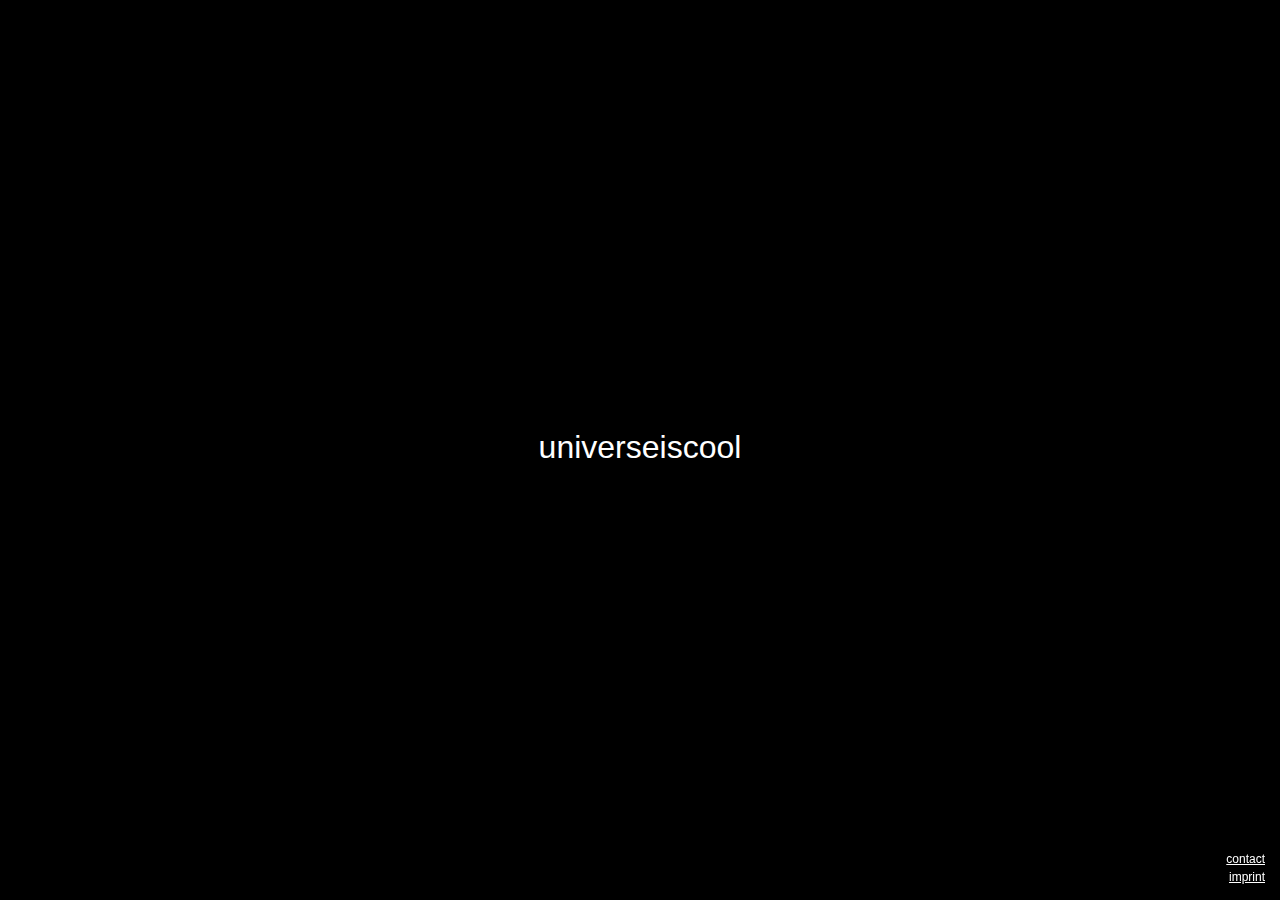
<file: index.html>
<html>
	<head>
		<title>universeiscool</title>
		<meta title="universeiscool" />
		<meta http-equiv="Content-Type" content="text/html;charset=utf-8" />
		<meta name="audience" content="all" />
		<meta name="robots" content="index,follow" />
		<meta name="viewport" content="width=device-width, initial-scale=1.0, maximum-scale=1.0, user-scalable=no" />
		<meta name="description" content="Digital Media Agency. Apps. Web." />
		<meta name="keywords" content="Malte, Schonvogel, Berlin, HTW, Informatik, iOS Developer, UX-Designer, User-Experience, Frontend, Backend, Entwickler, living.is" />

        <meta property="og:title" content="universeiscool" />
        <meta property="og:description" content="Digital Media Agency. Apps. Web." />
        <meta property="og:image" content="https://universeiscool.com/assets/logo_1024.png" />
        <meta property="og:site_name" content="universeiscool" />
        <meta property="og:url" content="https://universeiscool.com" />
        <meta name="apple-mobile-web-app-capable" content="yes">
		<meta name="apple-mobile-web-app-status-bar-style" content="black">
		<meta name="apple-mobile-web-app-title" content="universeiscool">
		<link rel="stylesheet" type="text/css" href="style.css" />
	</head>
	<body>
		<header class="landing">
			<div>
				<h1>universe<i>is</i>cool</h1>
			</div>

			<ul class="right">
				<li><a href="mailto:info@universeiscool.com?subject=Hej">contact</a></li>
				<li><a href="imprint.html">imprint</a></li>
			</ul>
		</header>
	</body>
</html>
</file>
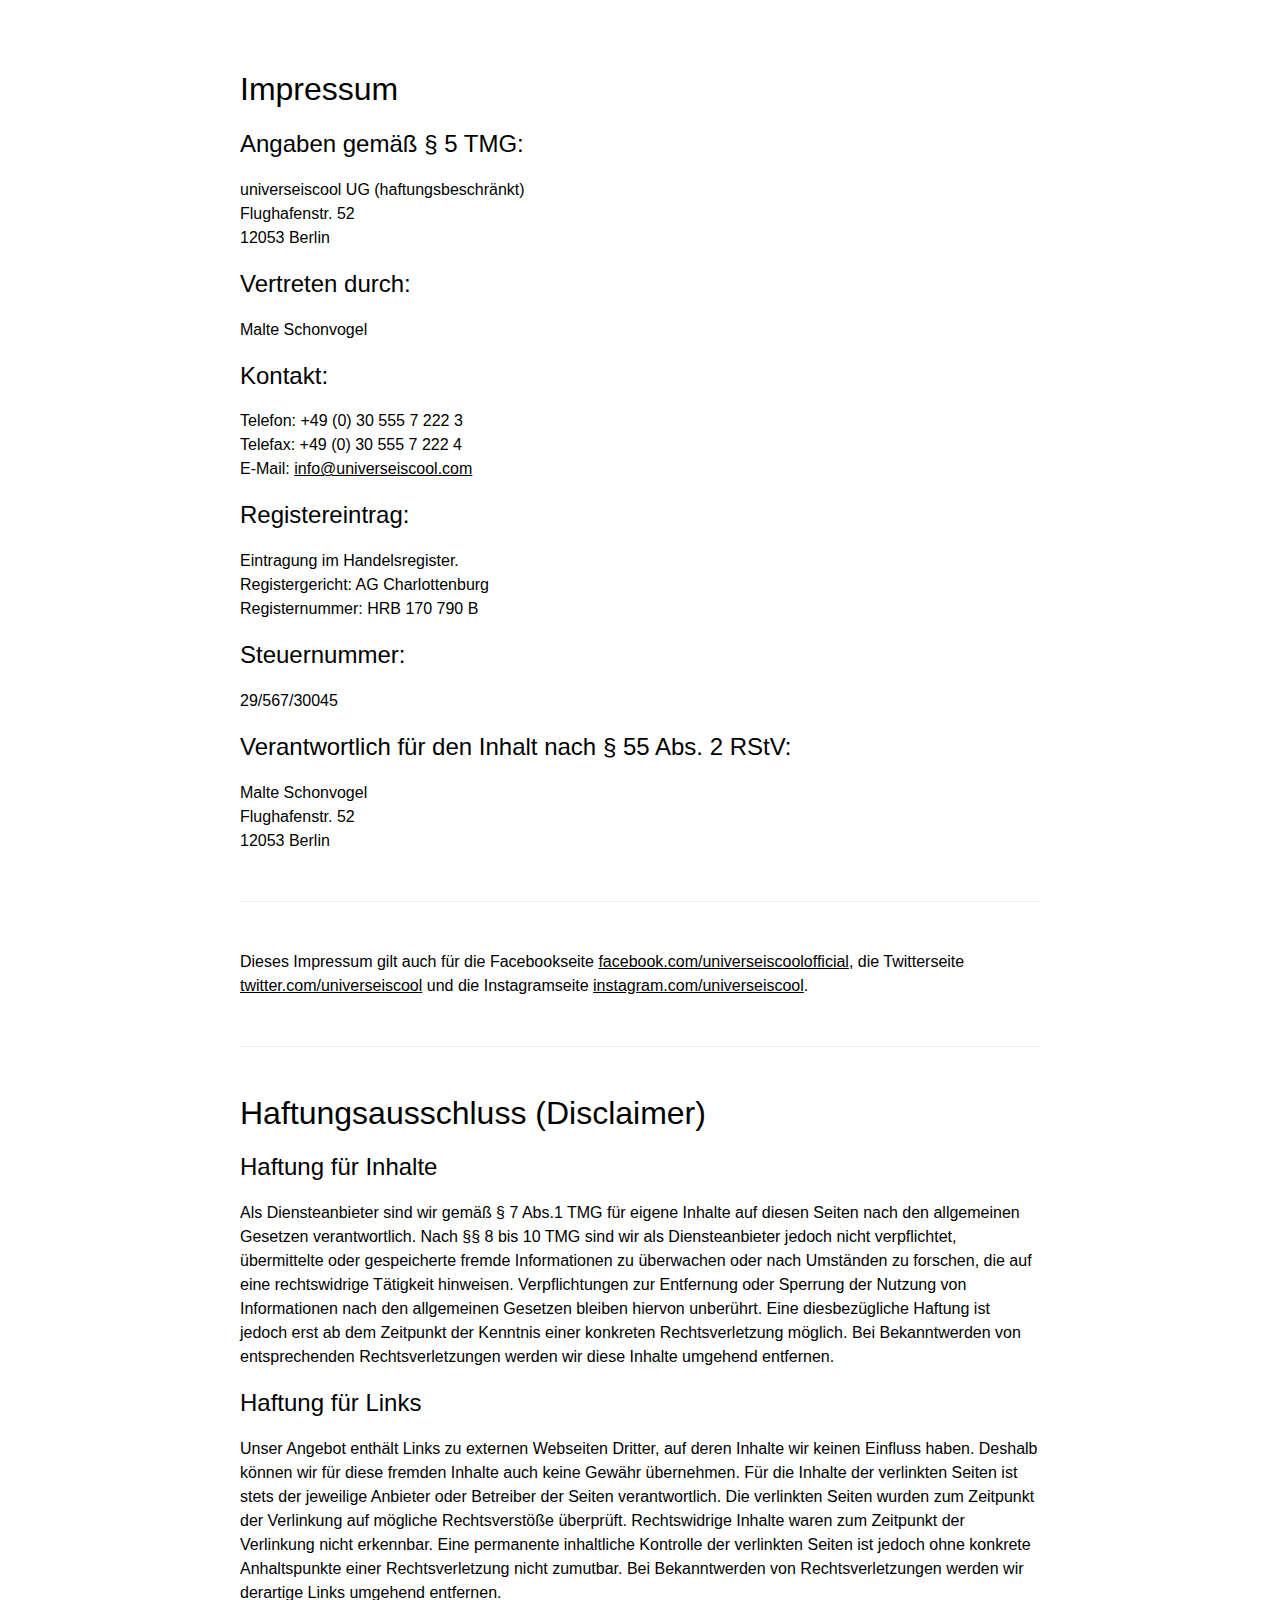
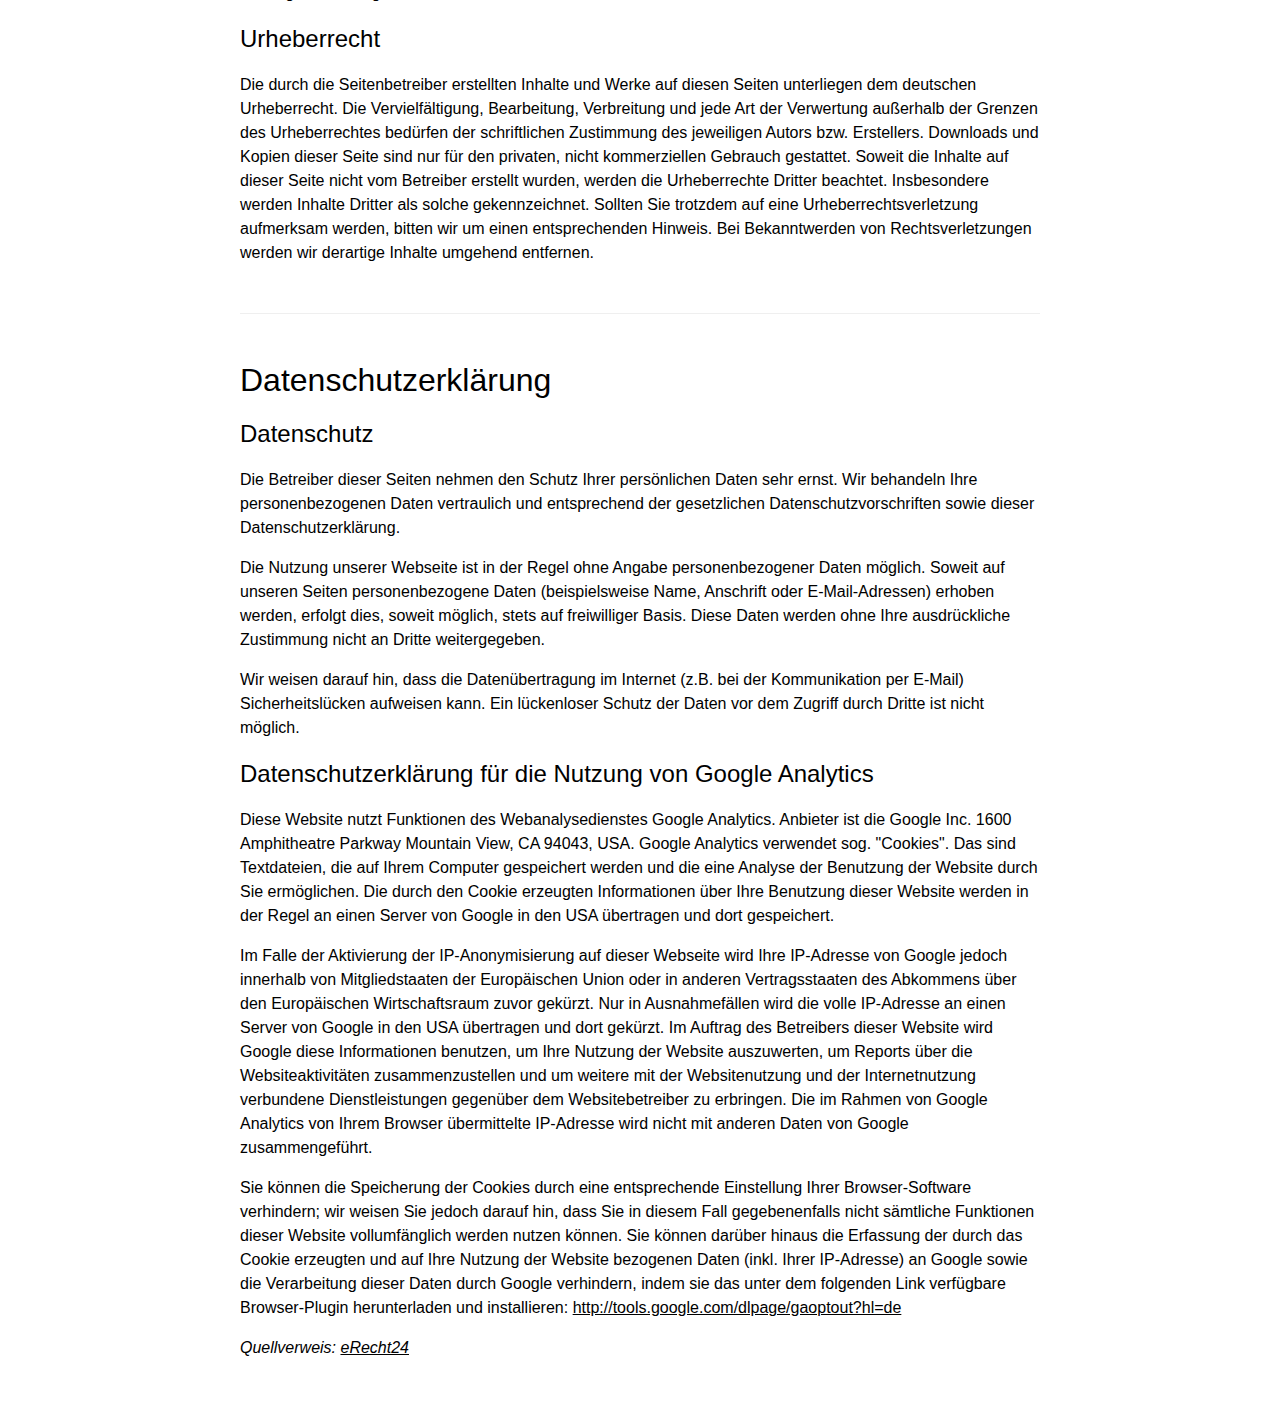
<file: imprint.html>
<html>
    <head>
        <title>Impressum</title>
        <meta title="Impressum" />
        <meta http-equiv="Content-Type" content="text/html;charset=utf-8" />
        <meta name="audience" content="all" />
        <meta name="robots" content="nofollow" />
        <meta name="viewport" content="width=device-width, initial-scale=1.0, maximum-scale=1.0, user-scalable=no" />
        <meta name="description" content="Digital Media Agency. Apps. Web." />
        <meta name="keywords" content="Malte, Schonvogel, Berlin, HTW, Informatik, iOS Developer, UX-Designer, User-Experience, Frontend, Backend, Entwickler, living.is" />

        <meta property="og:title" content="universeiscool.com - Impressum" />
        <meta property="og:description" content="Digital Media Agency. Apps. Web." />
        <meta property="og:image" content="https://universeiscool.com/assets/logo_1024.png" />
        <meta property="og:site_name" content="universeiscool" />
        <meta property="og:url" content="https://universeiscool.com/imprint" />
        <meta name="apple-mobile-web-app-capable" content="yes">
        <meta name="apple-mobile-web-app-status-bar-style" content="black">
        <meta name="apple-mobile-web-app-title" content="universeiscool">
        <link rel="stylesheet" type="text/css" href="style.css" />
    </head>
    <body>
     	<section class="imprint">
            <h1>Impressum</h1>
            <h2>Angaben gemäß § 5 TMG:</h2>
            <p><span class="universeiscool">universe<em>is</em>cool UG</span> (haftungsbeschränkt)<br />Flughafenstr. 52<br />12053 Berlin</p>

            <h2>Vertreten durch:</h2>
            <p>Malte Schonvogel</p>

            <h2>Kontakt:</h2>
            <p>Telefon: +49 (0) 30 555 7 222 3<br />
            Telefax: +49 (0) 30 555 7 222 4<br />
            E-Mail: <a href="mailto:info@universeiscool.com?subject=Hej">info@universeiscool.com</a></p>

            <h2>Registereintrag:</h2>
            <p>Eintragung im Handelsregister.<br />Registergericht: AG Charlottenburg<br />Registernummer: HRB 170 790 B</p>

            <h2>Steuernummer:</h2>
            <p>29/567/30045</p>

            <h2>Verantwortlich für den Inhalt nach § 55 Abs. 2 RStV:</h2>
            <p>Malte Schonvogel<br />Flughafenstr. 52<br />12053 Berlin</p>

            <hr />

            <p>Dieses Impressum gilt auch für die Facebookseite <a href="https://facebook.com/universeiscoolofficial">facebook.com/universeiscoolofficial</a>, die Twitterseite <a href="https://twitter.com/universeiscool">twitter.com/universeiscool</a> und die Instagramseite <a href="https://instagram.com/universeiscool">instagram.com/universeiscool</a>.</p>

            <hr />

            <h1>Haftungsausschluss (Disclaimer)</h1>
            <h2>Haftung für Inhalte</h2>
            <p>Als Diensteanbieter sind wir gemäß § 7 Abs.1 TMG für eigene Inhalte auf diesen Seiten nach den allgemeinen Gesetzen verantwortlich. Nach §§ 8 bis 10 TMG sind wir als Diensteanbieter jedoch nicht verpflichtet, übermittelte oder gespeicherte fremde Informationen zu überwachen oder nach Umständen zu forschen, die auf eine rechtswidrige Tätigkeit hinweisen. Verpflichtungen zur Entfernung oder Sperrung der Nutzung von Informationen nach den allgemeinen Gesetzen bleiben hiervon unberührt. Eine diesbezügliche Haftung ist jedoch erst ab dem Zeitpunkt der Kenntnis einer konkreten Rechtsverletzung möglich. Bei Bekanntwerden von entsprechenden Rechtsverletzungen werden wir diese Inhalte umgehend entfernen.</p> 

            <h2>Haftung für Links</h2>
            <p>Unser Angebot enthält Links zu externen Webseiten Dritter, auf deren Inhalte wir keinen Einfluss haben. Deshalb können wir für diese fremden Inhalte auch keine Gewähr übernehmen. Für die Inhalte der verlinkten Seiten ist stets der jeweilige Anbieter oder Betreiber der Seiten verantwortlich. Die verlinkten Seiten wurden zum Zeitpunkt der Verlinkung auf mögliche Rechtsverstöße überprüft. Rechtswidrige Inhalte waren zum Zeitpunkt der Verlinkung nicht erkennbar. Eine permanente inhaltliche Kontrolle der verlinkten Seiten ist jedoch ohne konkrete Anhaltspunkte einer Rechtsverletzung nicht zumutbar. Bei Bekanntwerden von Rechtsverletzungen werden wir derartige Links umgehend entfernen.</p>

            <h2>Urheberrecht</h2>
            <p>Die durch die Seitenbetreiber erstellten Inhalte und Werke auf diesen Seiten unterliegen dem deutschen Urheberrecht. Die Vervielfältigung, Bearbeitung, Verbreitung und jede Art der Verwertung außerhalb der Grenzen des Urheberrechtes bedürfen der schriftlichen Zustimmung des jeweiligen Autors bzw. Erstellers. Downloads und Kopien dieser Seite sind nur für den privaten, nicht kommerziellen Gebrauch gestattet. Soweit die Inhalte auf dieser Seite nicht vom Betreiber erstellt wurden, werden die Urheberrechte Dritter beachtet. Insbesondere werden Inhalte Dritter als solche gekennzeichnet. Sollten Sie trotzdem auf eine Urheberrechtsverletzung aufmerksam werden, bitten wir um einen entsprechenden Hinweis. Bei Bekanntwerden von Rechtsverletzungen werden wir derartige Inhalte umgehend entfernen.</p>

            <hr />

            <h1>Datenschutzerklärung</h1>
            <h2>Datenschutz</h2>
            <p>Die Betreiber dieser Seiten nehmen den Schutz Ihrer persönlichen Daten sehr ernst. Wir behandeln Ihre personenbezogenen Daten vertraulich und entsprechend der gesetzlichen Datenschutzvorschriften sowie dieser Datenschutzerklärung.</p>
            <p>Die Nutzung unserer Webseite ist in der Regel ohne Angabe personenbezogener Daten möglich. Soweit auf unseren Seiten personenbezogene Daten (beispielsweise Name, Anschrift oder E-Mail-Adressen) erhoben werden, erfolgt dies, soweit möglich, stets auf freiwilliger Basis. Diese Daten werden ohne Ihre ausdrückliche Zustimmung nicht an Dritte weitergegeben.</p>
            <p>Wir weisen darauf hin, dass die Datenübertragung im Internet (z.B. bei der Kommunikation per E-Mail) Sicherheitslücken aufweisen kann. Ein lückenloser Schutz der Daten vor dem Zugriff durch Dritte ist nicht möglich.</p>

            <h2>Datenschutzerklärung für die Nutzung von Google Analytics</h2>
            <p>Diese Website nutzt Funktionen des  Webanalysedienstes Google Analytics. Anbieter ist die Google Inc. 1600 Amphitheatre Parkway Mountain View, CA 94043, USA. Google Analytics verwendet sog. "Cookies". Das sind Textdateien, die auf Ihrem Computer gespeichert werden und die eine Analyse der Benutzung der Website durch Sie ermöglichen. Die durch den Cookie erzeugten Informationen über Ihre Benutzung dieser Website werden in der Regel an einen Server von Google in den USA übertragen und dort gespeichert.</p>
            <p>Im Falle der Aktivierung der IP-Anonymisierung auf dieser Webseite wird Ihre IP-Adresse von Google jedoch innerhalb von Mitgliedstaaten der Europäischen Union oder in anderen Vertragsstaaten des Abkommens über den Europäischen Wirtschaftsraum zuvor gekürzt. Nur in Ausnahmefällen wird die volle IP-Adresse an einen Server von Google in den USA übertragen und dort gekürzt. Im Auftrag des Betreibers dieser Website wird Google diese Informationen benutzen, um Ihre Nutzung der Website auszuwerten, um Reports über die Websiteaktivitäten zusammenzustellen und um weitere mit der Websitenutzung und der Internetnutzung verbundene Dienstleistungen gegenüber dem Websitebetreiber zu erbringen. Die im Rahmen von Google Analytics von Ihrem Browser übermittelte IP-Adresse wird nicht mit anderen Daten von Google zusammengeführt.</p>
            <p>Sie können die Speicherung der Cookies durch eine entsprechende Einstellung Ihrer Browser-Software verhindern; wir weisen Sie jedoch darauf hin, dass Sie in diesem Fall gegebenenfalls nicht sämtliche Funktionen dieser Website vollumfänglich werden nutzen können. Sie können darüber hinaus die Erfassung der durch das Cookie erzeugten und auf Ihre Nutzung der Website bezogenen Daten (inkl. Ihrer IP-Adresse) an Google sowie die Verarbeitung dieser Daten durch Google verhindern, indem sie das unter dem folgenden Link verfügbare Browser-Plugin herunterladen und installieren: <a href="http://tools.google.com/dlpage/gaoptout?hl=de">http://tools.google.com/dlpage/gaoptout?hl=de</a></p>

            <p><i>Quellverweis: <a href="http://www.e-recht24.de" target="_blank">eRecht24</a></i></p>
        </section>
    </body>
</html>
</file>
<file: style.css>
body{
	margin: 0;
	padding: 0;
	height: 100%;
	font-family: "Helvetica Neue", Sans-Serif;
	font-size: 16px;
}

h1 {
	font-size: 2rem;
	font-weight: 300;
}

h2 {
	font-size: 1.5rem;
	font-weight: 300;
}

p {
	line-height: 150%;
}

hr {
	margin: 3rem 0;
	border:none;
	border-top:solid 1px #EFEFEF;
	position:relative;
	z-index:0;
}

a {
	color: #000;
}

.universeiscool {
	font-weight: 400;
}

.universeiscool em {
	font-weight: 200;
	font-style: normal;
}

.landing {
	display: table;
	height: 100%;
	width: 100%;
	background-color: #000;
	color: #FFF;
}

.landing > div {
	display: table-cell;
	vertical-align: middle;
	text-align: center;
}

.landing h1 {
	margin: 0 0 5px;
}

.landing h1 i {
	font-weight: 100;
	font-style: normal;
}

.landing ul {
	position: fixed;
	list-style: none;
	bottom: 15px;
	left: 15px;
	padding: 0;
	margin: 0;
}

.landing ul a {
	color: #FFF;
	font-size: 0.75rem;
}

.landing ul.right {
	left: auto;
	right: 15px;
	text-align: right;
}

.imprint {
	max-width: 800px;
	padding: 50px 20px;
	margin: 0 auto;
}
</file>
